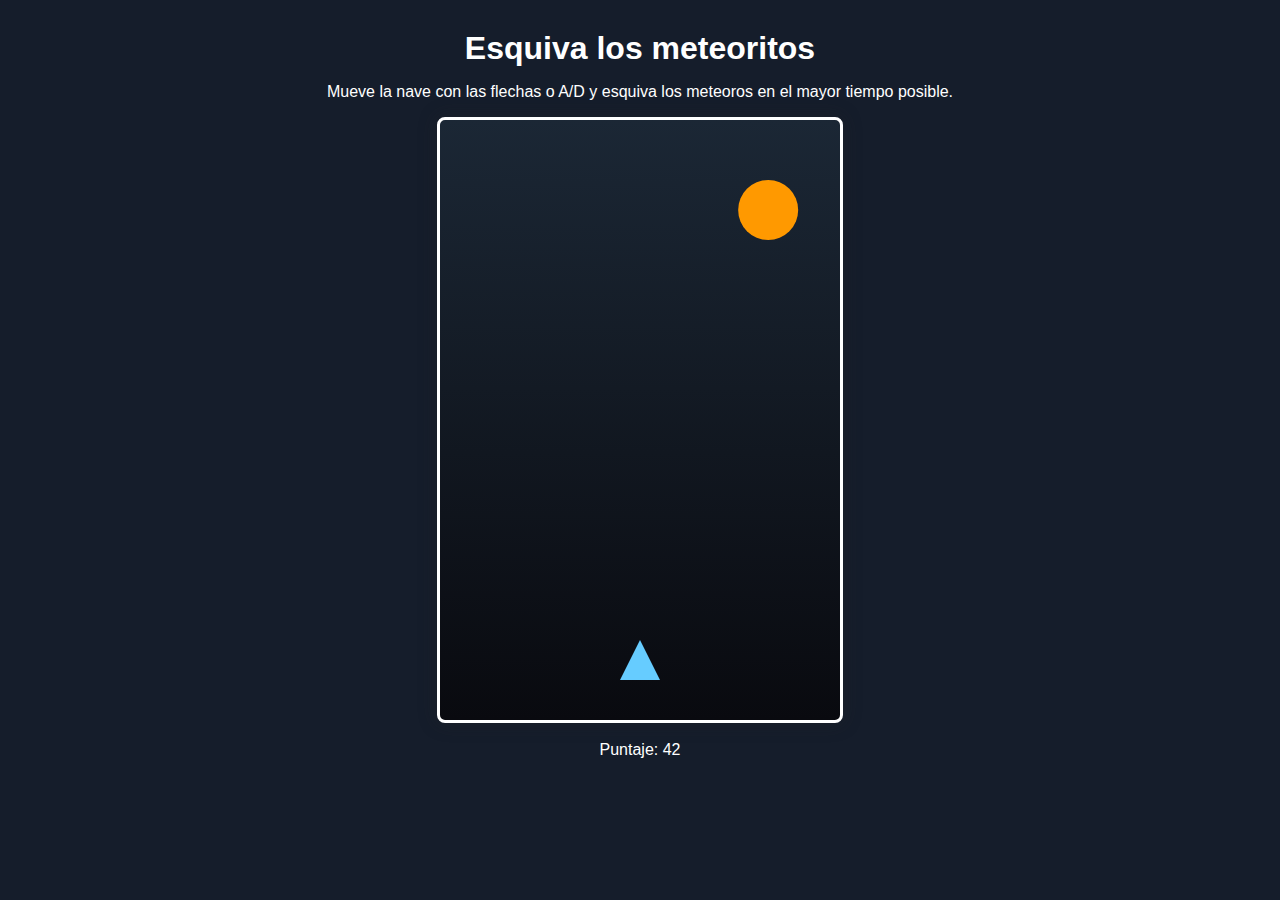
<file: 02.juego Interactivo/index.html>
<!DOCTYPE html>
<html lang="en">
<head>
    <meta charset="UTF-8">
    <meta name="viewport" content="width=device-width, initial-scale=1.0">
    <title>juego: Esquiva los meteoritos</title>
    <link href="style.css" rel="stylesheet">
</head>
<body>
    <div class="container">
        <h1>Esquiva los meteoritos</h1>
        <p>Mueve la nave con las flechas o A/D y esquiva los meteoros en el mayor tiempo posible.</p>
                <!-- ...existing code... -->
        <canvas id="gameCanvas" width="400" height="600"></canvas>
        <div id="scoreDiv">Puntaje: 0</div>
        <button id="restartBtn" style="display: none;">Reiniciar Juego</button>
        <!-- ...existing code... -->

       </div>
       <script src="game.js"></script>
</body>
</html>
</file>
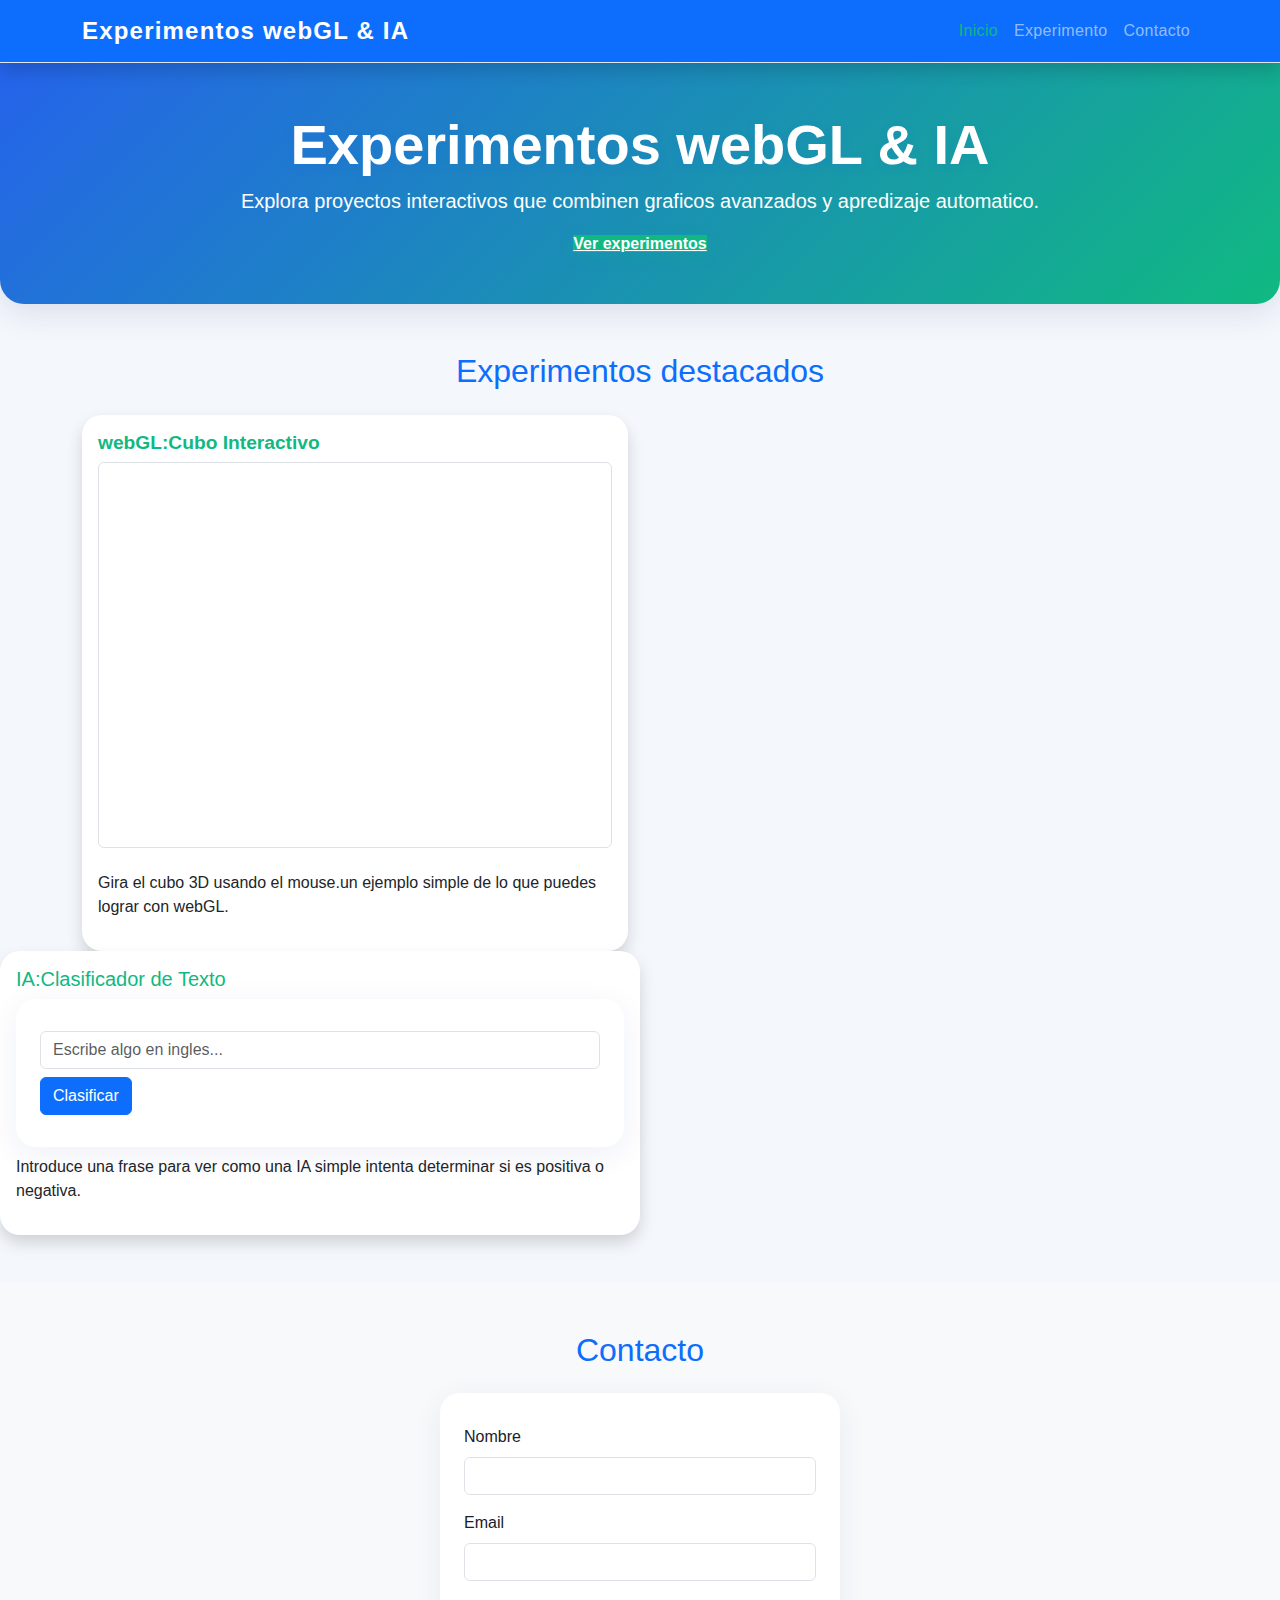
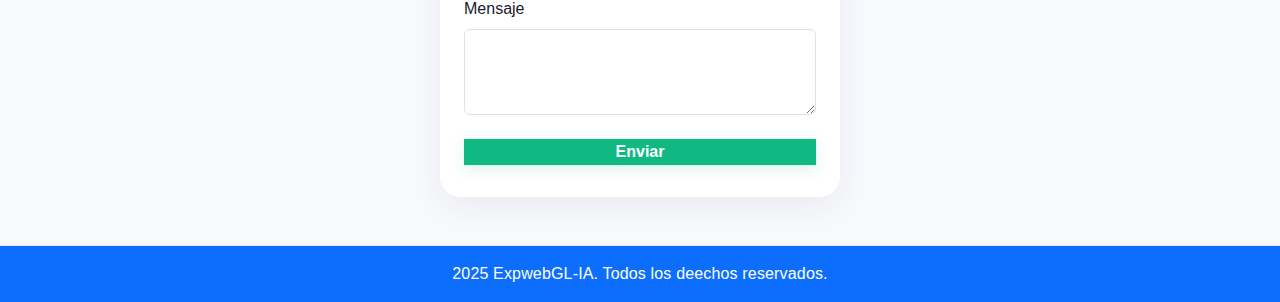
<file: 01. Cubo interactivo/pagina.html>
<!DOCTYPE html>
<html lang="es">
<head>
    <meta charset="UTF-8">
    <meta name="viewport" content="width=device-width, initial-scale=1.0">
    <title>Experimentos webGL & IA</title>
    <link href="https://cdn.jsdelivr.net//npm/bootstrap@5.3.3/dist/css/bootstrap.min.css" rel="stylesheet">
    <link rel="stylesheet" href="style.css">
    </head>
<body>
    <nav class="navbar navbar-expand-lg navbar-dark bg-primary shadow">
        <div class="container">
            <a class="navbar-brand" href="#">Experimentos webGL & IA</a>
            <button class="navbar-toggler" type="button" data-bs-toggle="collapse" data-bs-target="#navbarNav" aria-controls="navbarNav" aria-expanded="false" aria-label="Toggle navigation">
                <span class="navbar-toggler-icon"></span>
            </button>
            <div class="collapse navbar-collapse" id="navbarNav">
                <ul class="navbar-nav ms-auto">
                    <li class="nav-item"><a class="nav-link active" href="#inicio">Inicio</a></li>
                    <li class="nav-item"><a class="nav-link" href="#experimento">Experimento</a></li>
                    <li class="nav-item"><a class="nav-link" href="#contacto">Contacto</a></li>
                   
                </ul>
            </div>
        </div>
    </nav>
    <header class="bg-header text-white py-5 text-center"id="inicio">
        <div class="container">
            <h1 class="display-4 fw-bold">Experimentos webGL & IA</h1>
            <p class="lead">Explora proyectos interactivos que combinen graficos avanzados y apredizaje automatico.</p>
            <a href="#experimento" class="btn-accent btn-lg mt-3">Ver experimentos</a>
        </div>
    </header>
    <section class="py-5" id="experimentos">
        <div class="container">
            <h2 class="mb-4 text-center text-primary">Experimentos destacados</h2>
            <div class="row g-4">
                <div class="col-md-6">
                    <div class="card border-0 shadow h-100">
                        <div class="card-body">
                            <h5 class="card-title text-accent">webGL:Cubo Interactivo</h5>
                            <canvas id="wbGL-cube" width="320" height="240" class="w-100 border rounded"></canvas>
                            <p class="mt-3">Gira el cubo 3D usando el mouse.un ejemplo simple de lo que puedes lograr con webGL.</p>

                        </div>
                    </div>
                </div>
            </div>
        </div>
        <div class="col-md-6">
            <div class="card border-0 shadow h-100">
                <div class="card-body">
                    <h5 class="car-title text-accent">IA:Clasificador de Texto</h5>
                    <form id="ai-form" class="mb-2">
                        <input type="text" id="ai-input" class="form-control mb-2" placeholder="Escribe algo en ingles...">
                        <button type="submit" class="btn btn-primary">Clasificar</button>
                    </form>
                    <div id="ai-result" class="alert alert-secondary" style="display:none;"></div>
                    <p class="mt-2">Introduce una frase para ver como una IA simple intenta determinar si es positiva o negativa.</p>

                </div>
            </div>
        </div>
    </section>
    <section class="bg-light py-5" id="contacto">
        <div class="container">
            <h2 class="text-center text-primary mb-4">Contacto</h2>
            <form class="mx-auto" style="max-width: 400px;">
                <div class="mb-3">
                    <label for="nombre" class="form-label">Nombre</label>
                    <input type="text" class="form-control" id="nombre">

                </div>
                <div class="mb-3">
                    <label for="email" class="form-label">Email</label>
                    <input type="email" class="form-control" id="email">
                </div>
                <div class="mb-3">
                    <label for="mensaje" class="form-label">Mensaje</label>
                    <textarea class="form-control" id="mensaje" rows="3"></textarea>
        </div>
        <button type="submit" class="btn-accent w-100">Enviar</button>
    </form>
    </div>
    </section>
    <footer class="bg-primary text-white text-center py-3">
        <div class="container"> 2025 ExpwebGL-IA. Todos los deechos reservados.</div>
    </footer>
    <script src="https://cdn.jsdelivr.net/npm/bootstrap@5.3.3/dist/js/bootstrap.bundle.min.js"></script>
    <script src="main.js"></script>
    </body>
    </html>
</file>
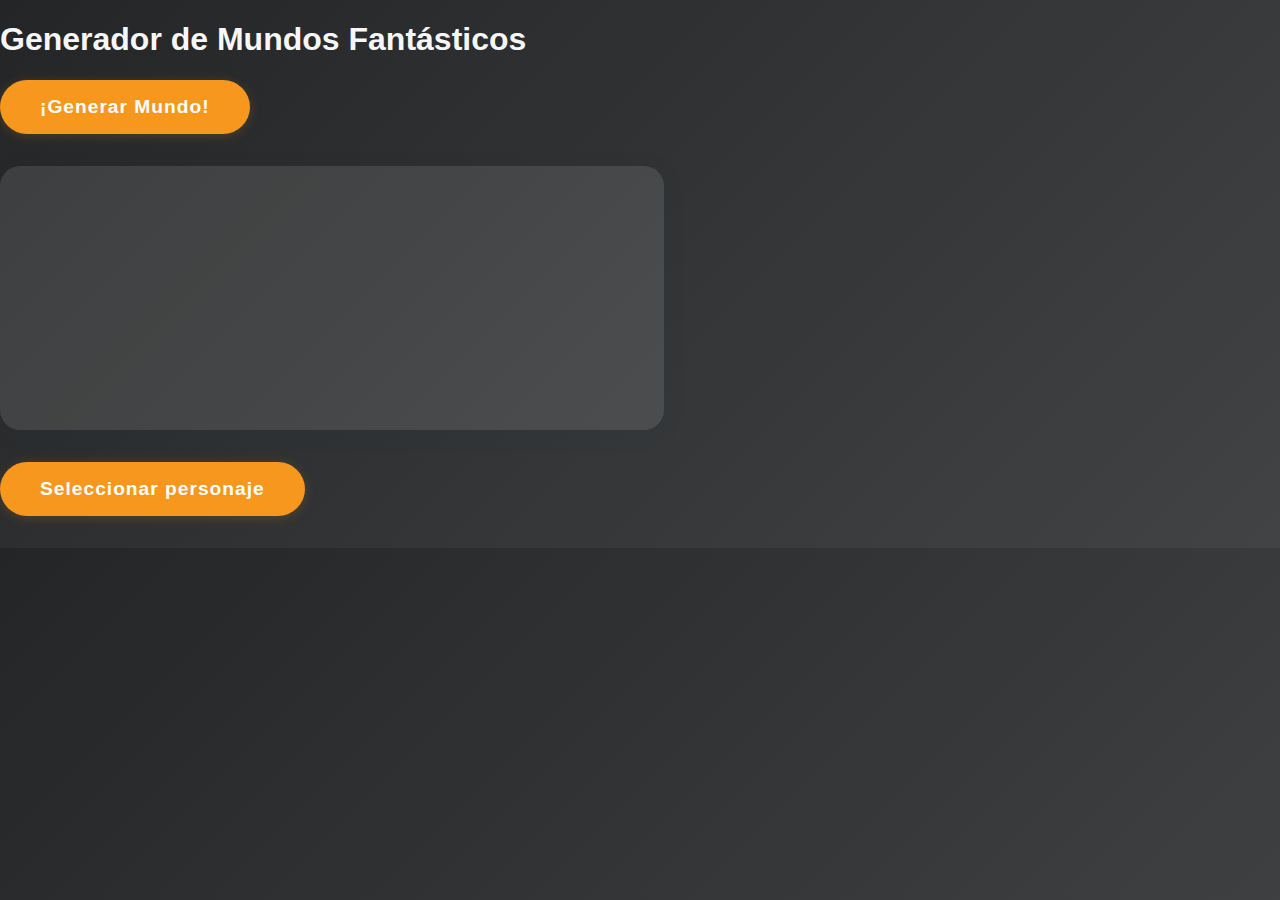
<file: 02.mundos fantasticos/pagina.html>
<!DOCTYPE html>
<html lang="es">
<head>
    <meta charset="UTF-8">
    <title>Generador de Mundos Fantásticos</title>
    <link rel="stylesheet" href="styles.css">
</head>
<body>
    <h1>Generador de Mundos Fantásticos</h1>
    <button onclick="generarMundo()">¡Generar Mundo!</button>
    <div id="resultados"></div>
    <button onclick="mostrarSelectorPersonaje()" id="btnSelPers" style="display:block;">Seleccionar personaje</button>
    <div id="selectorPersonaje" style="display:none;">
        <select id="personajeSelect"></select>
        <button onclick="verAtributosPersonaje()">Ver atributos</button>
    </div>
    <div id="atributosPersonaje"></div>
    <script src="script.js"></script>
</body>
</html>
</file>
<file: 02.juego Interactivo/style.css>
body{
    background: #151d2b;
    color:#fff;
    font-family: 'Segoe UI', sans-serif;
    margin:0;
    padding:0;

}

.container{
    text-align:center;
    margin-top:30px;

}

h1{
    margin-bottom:8px;
}

#gameCanvas{
    background: linear-gradient(to bottom, #1b2735 0%, #090a0f 100%);
    border: 3px solid #fff;
    border-radius:8px;
    box-shadow: 0 0 18px #2226;
    display:block;
    margin: 0 auto 18px auto;
}

#score{
    font-size: 1.3em;
    margin-bottom: 10px;

}

#restartButton{
   padding: 10px 30px;
   font-size: 1em;
   border-radius: 6px;
   border:none;
   background: #ff5c5c;
   color: #fff;
   cursor:pointer;
   transition: background 0.2s;

}
#restartButton:hover{
    background: #e84343;
}
</file>
<file: 01. Cubo interactivo/style.css>
:root {
  --main-bg: #2D3142;
  --main-text: #FFFFFF;
  --secondary-bg: #4F5D75;
  --light-bg: #BFC0C0;
  --accent: #EF8354;
}

.bg-header {
  background: linear-gradient(135deg, var(--main-bg) 70%, var(--accent) 100%);
}

.text-accent {
  color: var(--accent) !important;
}

.btn-accent {
  background: var(--accent) !important;
  color: #fff !important;
  border: none;
}


:root {
  --primary: #2563eb;
  --accent: #10b981;
  --header-gradient: linear-gradient(135deg, #2563eb 0%, #10b981 100%);
  --card-bg: #fff;
  --card-shadow: 0 8px 32px 0 rgba(31, 38, 135, 0.07);
  --border-radius: 1.25rem;
}


body {
  font-family: 'Inter', 'Segoe UI', Arial, sans-serif;
  background: #f4f7fb;
  color: #1a202c;
  min-height: 100vh;
}


.navbar {
  border-bottom: 1.5px solid #e0e7ef;
  letter-spacing: .02em;
}
.navbar-brand {
  font-weight: 700;
  letter-spacing: .05em;
  font-size: 1.5rem;
}
.nav-link {
  font-weight: 500;
  transition: color 0.15s;
}
.nav-link.active,
.nav-link:hover {
  color: var(--accent) !important;
}


.bg-header {
  background: var(--header-gradient);
  box-shadow: 0 8px 32px 0 rgba(31, 38, 135, 0.12);
  border-radius: 0 0 1.5rem 1.5rem;
}
header h1 {
  text-shadow: 0 3px 10px rgba(37, 99, 235, 0.14);
}
.btn-accent {
  background: var(--accent);
  color: #fff;
  border: none;
  font-weight: 600;
  box-shadow: 0 4px 16px 0 rgba(16, 185, 129, 0.15);
  transition: background 0.18s, box-shadow 0.18s;
}
.btn-accent:hover,
.btn-accent:focus {
  background: #059669;
  color: #fff;
  box-shadow: 0 6px 18px 0 rgba(16, 185, 129, 0.22);
}


.text-accent { color: var(--accent) !important; }
.card {
  background: var(--card-bg);
  border-radius: var(--border-radius);
  box-shadow: var(--card-shadow);
  transition: transform 0.15s, box-shadow 0.15s;
}
.card:hover {
  transform: translateY(-3px) scale(1.012);
  box-shadow: 0 12px 32px 0 rgba(16, 185, 129, 0.10);
}
.card-title {
  font-weight: 700;
  font-size: 1.2rem;
}


canvas#webgl-cube {
  background: #f3f6fb;
  border: 2px solid #e5e7eb;
  box-shadow: 0 2px 12px 0 rgba(37, 99, 235, 0.07);
  transition: box-shadow 0.18s;
}
canvas#webgl-cube:active,
canvas#webgl-cube:focus {
  box-shadow: 0 4px 24px 0 rgba(37, 99, 235, 0.13);
}


#ai-result {
  font-size: 1rem;
  border: none;
  border-radius: .75rem;
  margin-bottom: 0.5rem;
}


form {
  background: #fff;
  padding: 2rem 1.5rem;
  border-radius: var(--border-radius);
  box-shadow: var(--card-shadow);
}
form label {
  font-weight: 500;
}
form .form-control:focus {
  border-color: var(--accent);
  box-shadow: 0 0 0 0.2rem rgba(16, 185, 129, 0.09);
}
.btn-accent.w-100 {
  margin-top: 0.5rem;
}


footer {
  letter-spacing: 0.01em;
  font-size: 1rem;
  background: var(--primary);
  border-top: 1.5px solid #e0e7ef;
}


@media (max-width: 576px) {
  header h1 {
    font-size: 2rem;
  }
  .card {
    border-radius: 1rem;
  }
  form {
    padding: 1.2rem 0.6rem;
  }
}


::-webkit-scrollbar {
  width: 10px;
  background: #e0e7ef;
}
::-webkit-scrollbar-thumb {
  background: var(--primary);
  border-radius: 6px;
}
</file>
<file: 02.mundos fantasticos/styles.css>
body {
    font-family: 'Segoe UI', Arial, sans-serif;
    background: linear-gradient(135deg, #232526 0%, #414345 100%);
    margin: 0;
    padding: 0;
    color: #f7f7f7;
}
header {
    background: #6a3093;
    background: linear-gradient(120deg, #a044ff, #6a3093);
    color: #fff;
    padding: 2rem 1rem 1rem 1rem;
    text-align: center;
    border-bottom-left-radius: 30px;
    border-bottom-right-radius: 30px;
    box-shadow: 0 6px 24px rgba(30,0,60,0.17);
}
main {
    display: flex;
    flex-direction: column;
    align-items: center;
    margin: 2rem 0;
}
button {
    background: #f7971e;
    color: #fff;
    border: none;
    padding: 1rem 2.5rem;
    border-radius: 30px;
    font-size: 1.2rem;
    cursor: pointer;
    margin-bottom: 2rem;
    font-weight: bold;
    box-shadow: 0 2px 12px rgba(247,151,30,0.2);
    letter-spacing: 1px;
    transition: background 0.3s;
}
button:hover {
    background: #ffd200;
    color: #232526;
}
#resultados {
    background: rgba(255,255,255,0.11);
    border-radius: 20px;
    box-shadow: 0 4px 20px rgba(44, 62, 80, 0.13);
    padding: 2rem;
    min-height: 200px;
    width: 95%;
    max-width: 600px;
    margin-bottom: 2rem;
    color: #f7f7f7;
}
h3 {
    color: #ffd200;
    margin-top: 1.5em;
}
footer {
    text-align: center;
    padding: 1rem;
    background: #222;
    border-top: 1px solid #444;
    font-size: 0.96rem;
    color: #bbb;
    letter-spacing: 2px;
}
ul {
    padding-left: 1.2em;
}
li {
    margin-bottom: 0.4em;
}
label {
    font-size: 1.1em;
    color: #ffd200;
}
select {
    font-size: 1em;
    margin-top: 0.5em;
    padding: 0.3em 1.2em;
    border-radius: 10px;
    background: #232526;
    color: #ffd200;
    border: 1px solid #ffd200;
    min-width: 220px;
}
#atributosAliados {
    color: #ffd200;
    background: #232526;
    border-radius: 10px;
    padding: 1em;
    margin-top: 1em;
    box-shadow: 0 2px 12px rgba(247,151,30,0.14);
}
</file>
